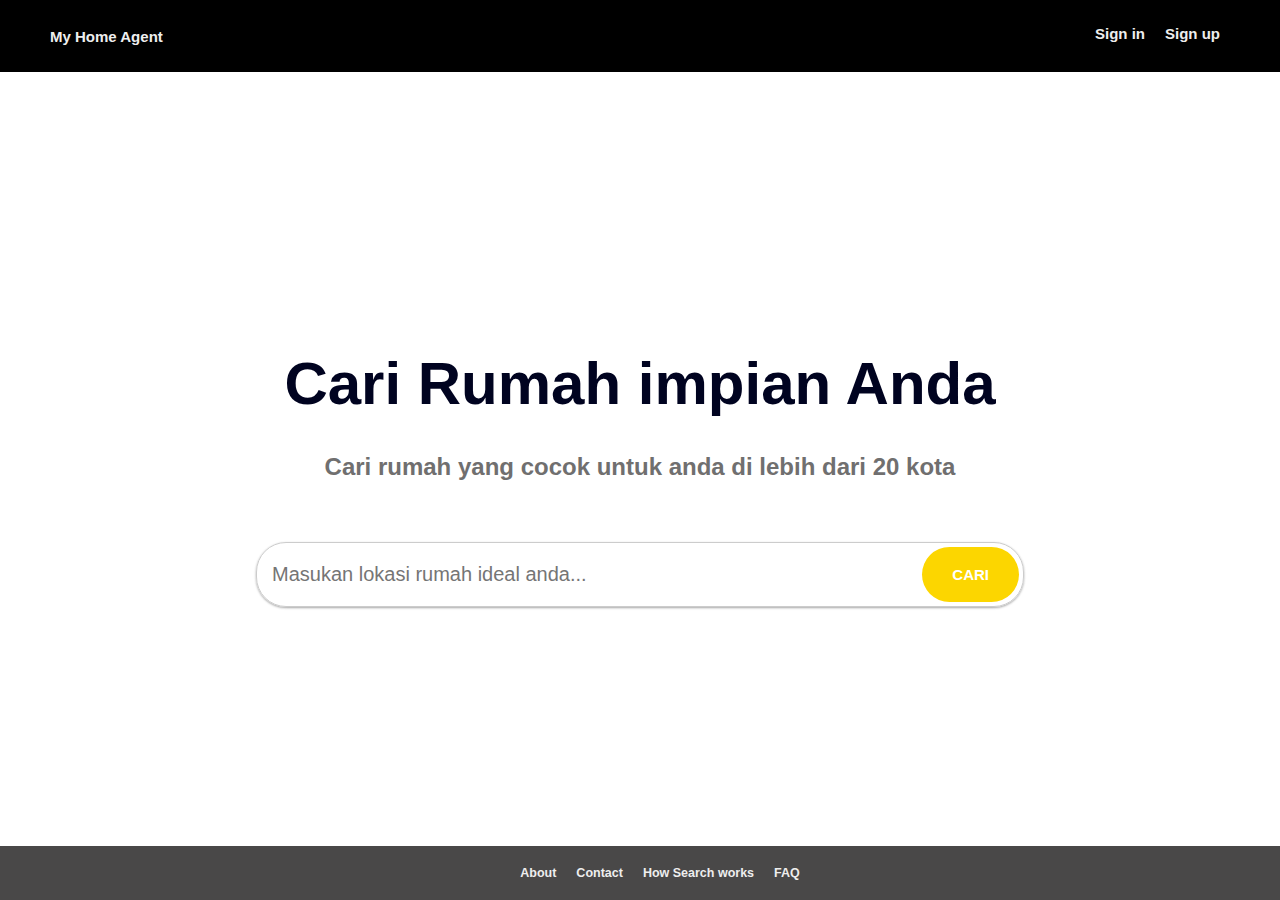
<file: index.html>
<!DOCTYPE html>
<html lang="en">
  <head>
    <meta charset="UTF-8" />
    <meta http-equiv="X-UA-Compatible" content="IE=edge" />
    <meta name="viewport" content="width=device-width, initial-scale=1.0" />
    <title>Home Agent</title>
    <link rel="stylesheet" href="./styles/normilize.css" />
    <link rel="stylesheet" href="./styles/styles.css" />
  </head>
  <body>
    <div class="page--full d-flex d-flex--v">
      <nav class="d-flex d-flex--h d-flex--ma-space-between nav-bar">
        <div class="nav-bar__logo">
          <a href="index.html"> My Home Agent </a>
        </div>
        <ul class="d-flex d-flex--h nav-bar__auth-nav-links">
          <li class="nav-bar__nav-link">
            <a href="#">Sign in</a>
          </li>
          <li class="nav-bar__nav-link">
            <a href="#">Sign up</a>
          </li>
        </ul>
      </nav>
      <main
        class="
          d-flex d-flex--v d-flex--ma-center d-flex--ca-center
          search-block
        "
      >
        <h1>Cari Rumah impian Anda</h1>
        <h3 class="search-block__sub-heading">
          Cari rumah yang cocok untuk anda di lebih dari 20 kota
        </h3>
        <div class="search-block__search-box">
          <div class="input-group input-group--elevated">
            <input
              class="input"
              placeholder="Masukan lokasi rumah ideal anda..."
            />
            <button class="btn btn--accent">Cari</button>
          </div>
        </div>
      </main>
      <footer class="d-flex d-flex--h d-flex--ma-center footer">
        <ul class="d-flex d-flex--h">
          <li class="footer__link">
            <a href="#">About</a>
          </li>
          <li class="footer__link">
            <a href="#">Contact</a>
          </li>
          <li class="footer__link">
            <a href="#">How Search works</a>
          </li>
          <li class="footer__link">
            <a href="#">FAQ</a>
          </li>
        </ul>
      </footer>
    </div>
  </body>
</html>
</file>
<file: styles/styles.css>
:root {
  --color-primary: #000;
  --color-primary-lighten: rgb(73, 72, 72);
  --color-accent: rgb(252, 214, 0);
  --color-accent-darker: rgb(207, 141, 0);
  --color-text-headings: rgb(0, 3, 32);
  --color-text-content: #eee;
}

*,
*::after,
*::before {
  box-sizing: border-box;
}
/** Fonts **/
html {
  font-size: 62.5%;
}

body {
  font-family: Arial, Helvetica, sans-serif;
}

/** Typography **/
h1,
h2,
h3 {
  color: var(--color-text-headings);
  margin-bottom: 1rem;
  line-height: 1.1;
}

h1 {
  font-size: 6rem;
  font-weight: 600;
}

h2 {
  font-size: 4rem;
}

h3 {
  font-size: 2.4rem;
  font-weight: 600;
  line-height: 1.3;
}

p {
  margin-top: 0;
}

/** Button **/
.btn {
  border-radius: 30px;
  border: 0 none;
  cursor: pointer;
  font-size: 1.5rem;
  font-weight: bold;
  outline: none;
  padding: 1.5rem 3rem;
  text-align: center;
  text-transform: uppercase;
  transition: background-color 0.2s;
}

.btn--primary {
  background-color: var(--color-primary);
  color: #fff;
}

.btn--primary:hover {
  background-color: var(--color-primary-lighten);
}

.btn--accent {
  background-color: var(--color-accent);
  color: #fff;
}

.btn--accent:hover {
  background-color: var(--color-accent-darker);
  color: #fff;
}

/** Input **/
.input {
  border-radius: 30px;
  border: 1px solid #ccc;
  color: var(--color-primary);
  font-size: 2rem;
  margin: 0.5rem;
  outline: none;
  padding: 1.5rem 3.5rem;
}

/** Input Group **/
.input-group {
  display: flex;
  border: 1px solid #ccc;
  border-radius: 30px;
}

.input-group .input {
  border: 0;
  flex-grow: 1;
  padding: 1.5rem 1rem;
}

.input-group .btn {
  margin: 4px;
}

.input-group--elevated {
  box-shadow: 0 1px 3px rgba(0, 0, 0, 0.12), 0 1px 2px rgba(0, 0, 0, 0.24);
}
/** Flexbox **/
.d-flex {
  display: flex;
}
.d-flex--h {
  flex-direction: row;
}

.d-flex--v {
  flex-direction: column;
}

.d-flex--ma-center {
  justify-content: center;
}

.d-flex--ca-center {
  align-items: center;
}

.d-flex--ma-space-between {
  justify-content: space-between;
}

.d-flex--ca-space-between {
  justify-content: space-between;
}

/** Page **/
.page--full {
  height: 100vh;
  width: 100vw;
}

/** Navbar **/
.nav-bar {
  padding: 0.5rem 5rem;
  background-color: var(--color-primary);
}

.nav-bar a {
  text-decoration: none;
  color: var(--color-text-content);
}

.nav-bar__logo {
  display: flex;
  justify-content: center;
  align-items: center;
  font-size: 1.5rem;
  font-weight: 700;
}

.nav-bar__nav-link {
  font-size: 1.5rem;
  font-weight: 600;
  margin: 1rem;
}

.nav-bar__nav-link::after {
  content: " ";
  display: block;
  height: 0.5rem;
  transition: background-color 0.5s ease-in-out;
}

.nav-bar__nav-link:hover::after {
  content: " ";
  display: block;
  background-color: var(--color-accent);
  height: 0.5rem;
}

/** Search Block **/
.search-block {
  flex-grow: 1;
}

.search-block__search-box {
  margin-top: 50px;
  width: 60%;
}

.search-block__sub-heading {
  color: rgb(112, 111, 111);
}
/** Footer **/

.footer {
  background-color: var(--color-primary-lighten);
}
.footer__link {
  list-style: none;
  margin: 1rem 1rem;
}

.footer__link > a {
  font-weight: 600;
  font-size: 1.25rem;
  text-decoration: none;
  color: var(--color-text-content);
}
</file>
<file: styles/normilize.css>
/*! normalize.css v8.0.1 | MIT License | github.com/necolas/normalize.css */

/* Document
   ========================================================================== */

/**
 * 1. Correct the line height in all browsers.
 * 2. Prevent adjustments of font size after orientation changes in iOS.
 */

html {
  line-height: 1.15; /* 1 */
  -webkit-text-size-adjust: 100%; /* 2 */
}

/* Sections
     ========================================================================== */

/**
   * Remove the margin in all browsers.
   */

body {
  margin: 0;
}

/**
   * Render the `main` element consistently in IE.
   */

main {
  display: block;
}

/**
   * Correct the font size and margin on `h1` elements within `section` and
   * `article` contexts in Chrome, Firefox, and Safari.
   */

h1 {
  font-size: 2em;
  margin: 0.67em 0;
}

/* Grouping content
     ========================================================================== */

/**
   * 1. Add the correct box sizing in Firefox.
   * 2. Show the overflow in Edge and IE.
   */

hr {
  box-sizing: content-box; /* 1 */
  height: 0; /* 1 */
  overflow: visible; /* 2 */
}

/**
   * 1. Correct the inheritance and scaling of font size in all browsers.
   * 2. Correct the odd `em` font sizing in all browsers.
   */

pre {
  font-family: monospace, monospace; /* 1 */
  font-size: 1em; /* 2 */
}

/* Text-level semantics
     ========================================================================== */

/**
   * Remove the gray background on active links in IE 10.
   */

a {
  background-color: transparent;
}

/**
   * 1. Remove the bottom border in Chrome 57-
   * 2. Add the correct text decoration in Chrome, Edge, IE, Opera, and Safari.
   */

abbr[title] {
  border-bottom: none; /* 1 */
  text-decoration: underline; /* 2 */
  text-decoration: underline dotted; /* 2 */
}

/**
   * Add the correct font weight in Chrome, Edge, and Safari.
   */

b,
strong {
  font-weight: bolder;
}

/**
   * 1. Correct the inheritance and scaling of font size in all browsers.
   * 2. Correct the odd `em` font sizing in all browsers.
   */

code,
kbd,
samp {
  font-family: monospace, monospace; /* 1 */
  font-size: 1em; /* 2 */
}

/**
   * Add the correct font size in all browsers.
   */

small {
  font-size: 80%;
}

/**
   * Prevent `sub` and `sup` elements from affecting the line height in
   * all browsers.
   */

sub,
sup {
  font-size: 75%;
  line-height: 0;
  position: relative;
  vertical-align: baseline;
}

sub {
  bottom: -0.25em;
}

sup {
  top: -0.5em;
}

/* Embedded content
     ========================================================================== */

/**
   * Remove the border on images inside links in IE 10.
   */

img {
  border-style: none;
}

/* Forms
     ========================================================================== */

/**
   * 1. Change the font styles in all browsers.
   * 2. Remove the margin in Firefox and Safari.
   */

button,
input,
optgroup,
select,
textarea {
  font-family: inherit; /* 1 */
  font-size: 100%; /* 1 */
  line-height: 1.15; /* 1 */
  margin: 0; /* 2 */
}

/**
   * Show the overflow in IE.
   * 1. Show the overflow in Edge.
   */

button,
input {
  /* 1 */
  overflow: visible;
}

/**
   * Remove the inheritance of text transform in Edge, Firefox, and IE.
   * 1. Remove the inheritance of text transform in Firefox.
   */

button,
select {
  /* 1 */
  text-transform: none;
}

/**
   * Correct the inability to style clickable types in iOS and Safari.
   */

button,
[type="button"],
[type="reset"],
[type="submit"] {
  -webkit-appearance: button;
}

/**
   * Remove the inner border and padding in Firefox.
   */

button::-moz-focus-inner,
[type="button"]::-moz-focus-inner,
[type="reset"]::-moz-focus-inner,
[type="submit"]::-moz-focus-inner {
  border-style: none;
  padding: 0;
}

/**
   * Restore the focus styles unset by the previous rule.
   */

button:-moz-focusring,
[type="button"]:-moz-focusring,
[type="reset"]:-moz-focusring,
[type="submit"]:-moz-focusring {
  outline: 1px dotted ButtonText;
}

/**
   * Correct the padding in Firefox.
   */

fieldset {
  padding: 0.35em 0.75em 0.625em;
}

/**
   * 1. Correct the text wrapping in Edge and IE.
   * 2. Correct the color inheritance from `fieldset` elements in IE.
   * 3. Remove the padding so developers are not caught out when they zero out
   *    `fieldset` elements in all browsers.
   */

legend {
  box-sizing: border-box; /* 1 */
  color: inherit; /* 2 */
  display: table; /* 1 */
  max-width: 100%; /* 1 */
  padding: 0; /* 3 */
  white-space: normal; /* 1 */
}

/**
   * Add the correct vertical alignment in Chrome, Firefox, and Opera.
   */

progress {
  vertical-align: baseline;
}

/**
   * Remove the default vertical scrollbar in IE 10+.
   */

textarea {
  overflow: auto;
}

/**
   * 1. Add the correct box sizing in IE 10.
   * 2. Remove the padding in IE 10.
   */

[type="checkbox"],
[type="radio"] {
  box-sizing: border-box; /* 1 */
  padding: 0; /* 2 */
}

/**
   * Correct the cursor style of increment and decrement buttons in Chrome.
   */

[type="number"]::-webkit-inner-spin-button,
[type="number"]::-webkit-outer-spin-button {
  height: auto;
}

/**
   * 1. Correct the odd appearance in Chrome and Safari.
   * 2. Correct the outline style in Safari.
   */

[type="search"] {
  -webkit-appearance: textfield; /* 1 */
  outline-offset: -2px; /* 2 */
}

/**
   * Remove the inner padding in Chrome and Safari on macOS.
   */

[type="search"]::-webkit-search-decoration {
  -webkit-appearance: none;
}

/**
   * 1. Correct the inability to style clickable types in iOS and Safari.
   * 2. Change font properties to `inherit` in Safari.
   */

::-webkit-file-upload-button {
  -webkit-appearance: button; /* 1 */
  font: inherit; /* 2 */
}

/* Interactive
     ========================================================================== */

/*
   * Add the correct display in Edge, IE 10+, and Firefox.
   */

details {
  display: block;
}

/*
   * Add the correct display in all browsers.
   */

summary {
  display: list-item;
}

/* Misc
     ========================================================================== */

/**
   * Add the correct display in IE 10+.
   */

template {
  display: none;
}

/**
   * Add the correct display in IE 10.
   */

[hidden] {
  display: none;
}
</file>
